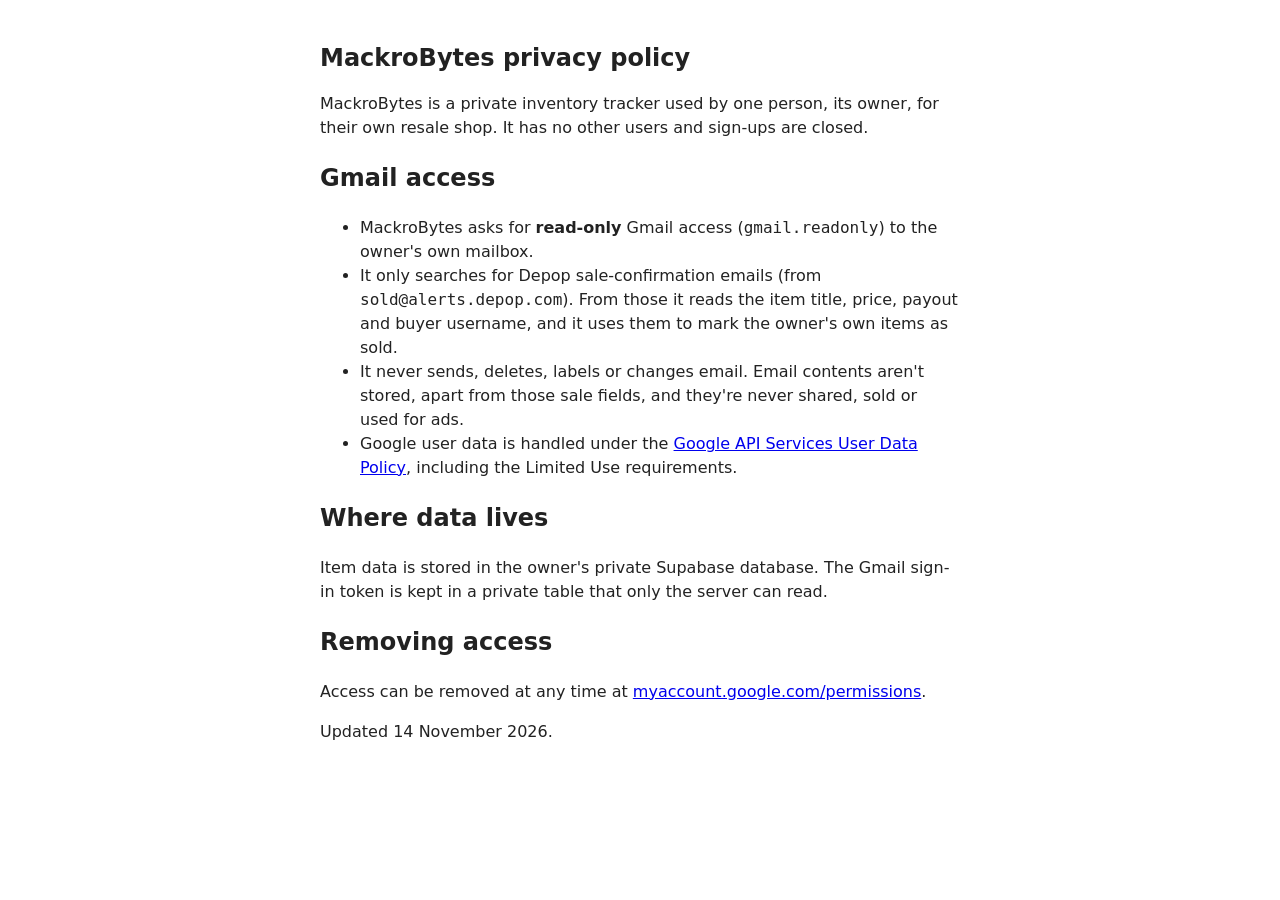
<file: privacy.html>
<!doctype html>
<html lang="en">
<head>
<meta charset="utf-8">
<meta name="viewport" content="width=device-width, initial-scale=1">
<title>MackroBytes – Privacy</title>
<style>body{font:16px/1.5 system-ui,sans-serif;max-width:640px;margin:40px auto;padding:0 16px;color:#222}h1{font-size:24px}</style>
</head>
<body>
<h1>MackroBytes privacy policy</h1>
<p>MackroBytes is a private inventory tracker used by one person, its owner, for their own resale shop. It has no other users and sign-ups are closed.</p>
<h2>Gmail access</h2>
<ul>
<li>MackroBytes asks for <b>read-only</b> Gmail access (<code>gmail.readonly</code>) to the owner's own mailbox.</li>
<li>It only searches for Depop sale-confirmation emails (from <code>sold@alerts.depop.com</code>). From those it reads the item title, price, payout and buyer username, and it uses them to mark the owner's own items as sold.</li>
<li>It never sends, deletes, labels or changes email. Email contents aren't stored, apart from those sale fields, and they're never shared, sold or used for ads.</li>
<li>Google user data is handled under the <a href="https://developers.google.com/terms/api-services-user-data-policy">Google API Services User Data Policy</a>, including the Limited Use requirements.</li>
</ul>
<h2>Where data lives</h2>
<p>Item data is stored in the owner's private Supabase database. The Gmail sign-in token is kept in a private table that only the server can read.</p>
<h2>Removing access</h2>
<p>Access can be removed at any time at <a href="https://myaccount.google.com/permissions">myaccount.google.com/permissions</a>.</p>
<p>Updated 14 November 2026.</p>
</body>
</html>
</file>
